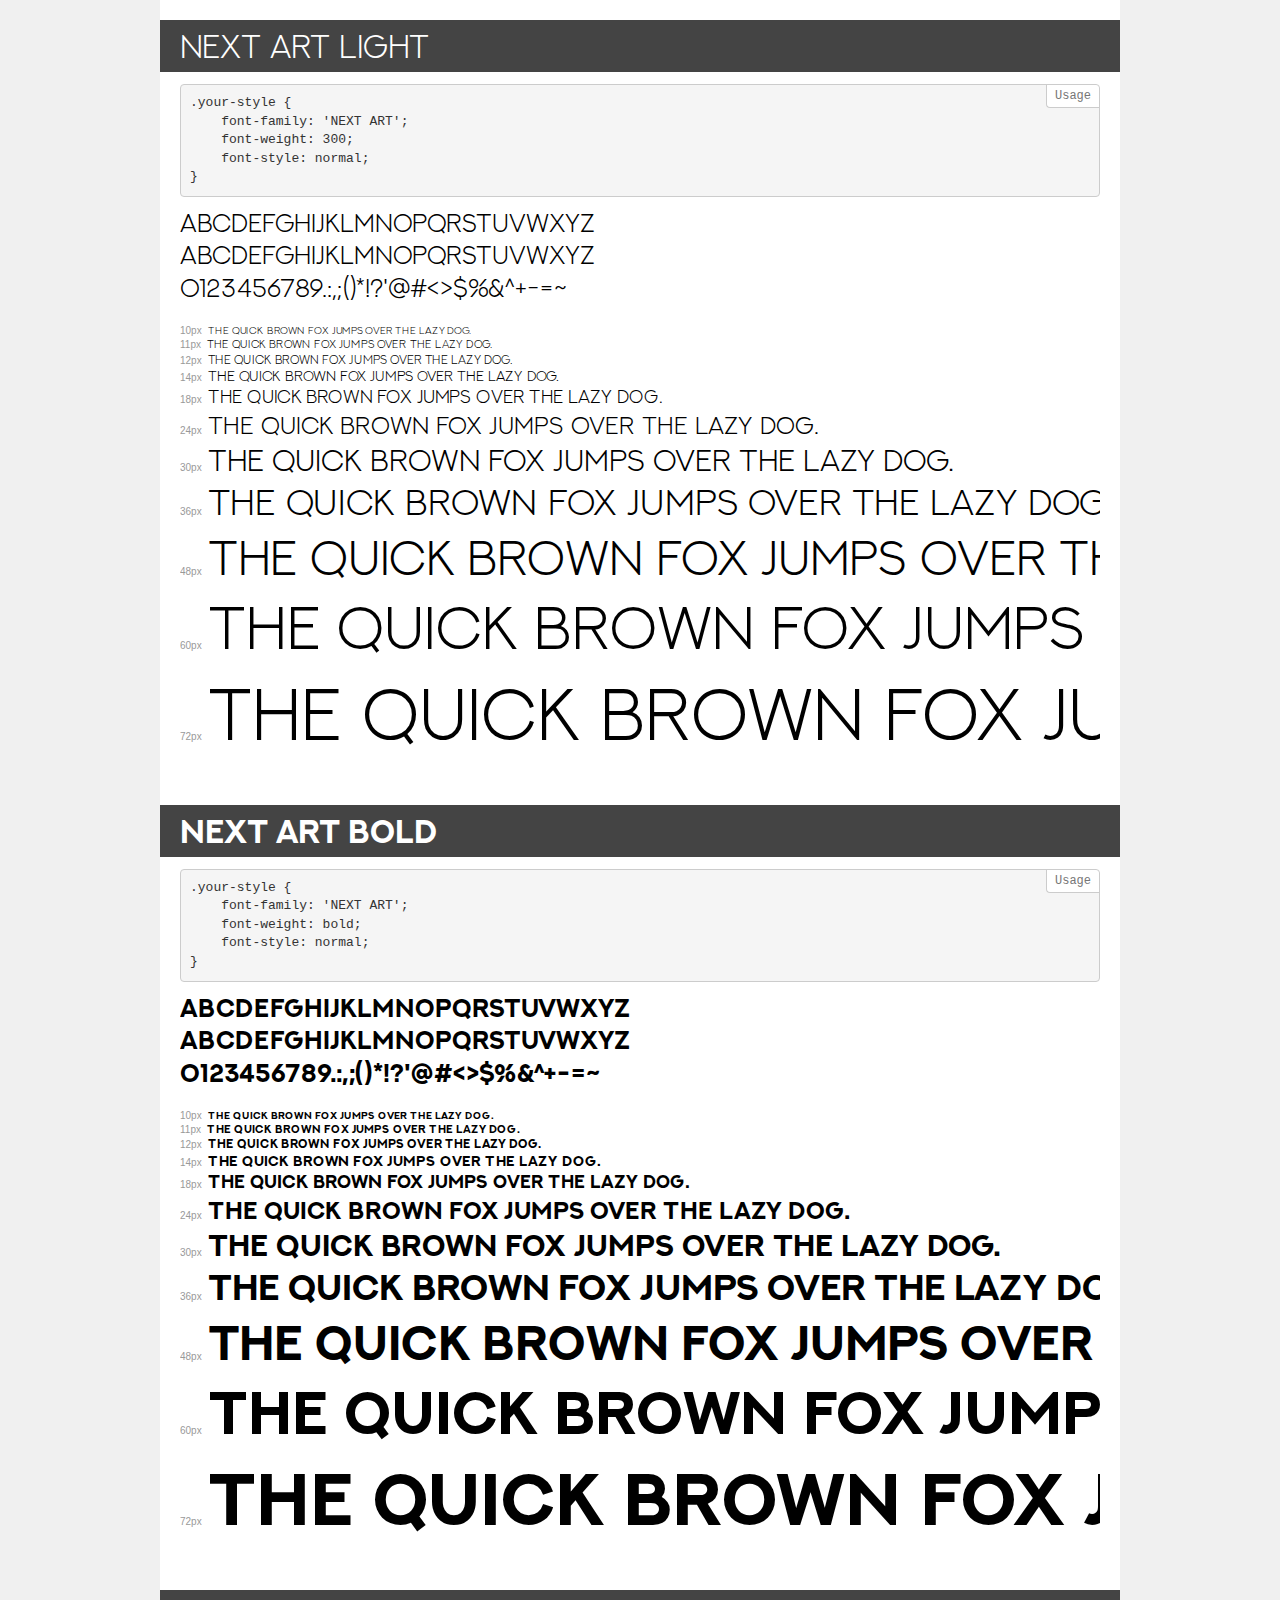
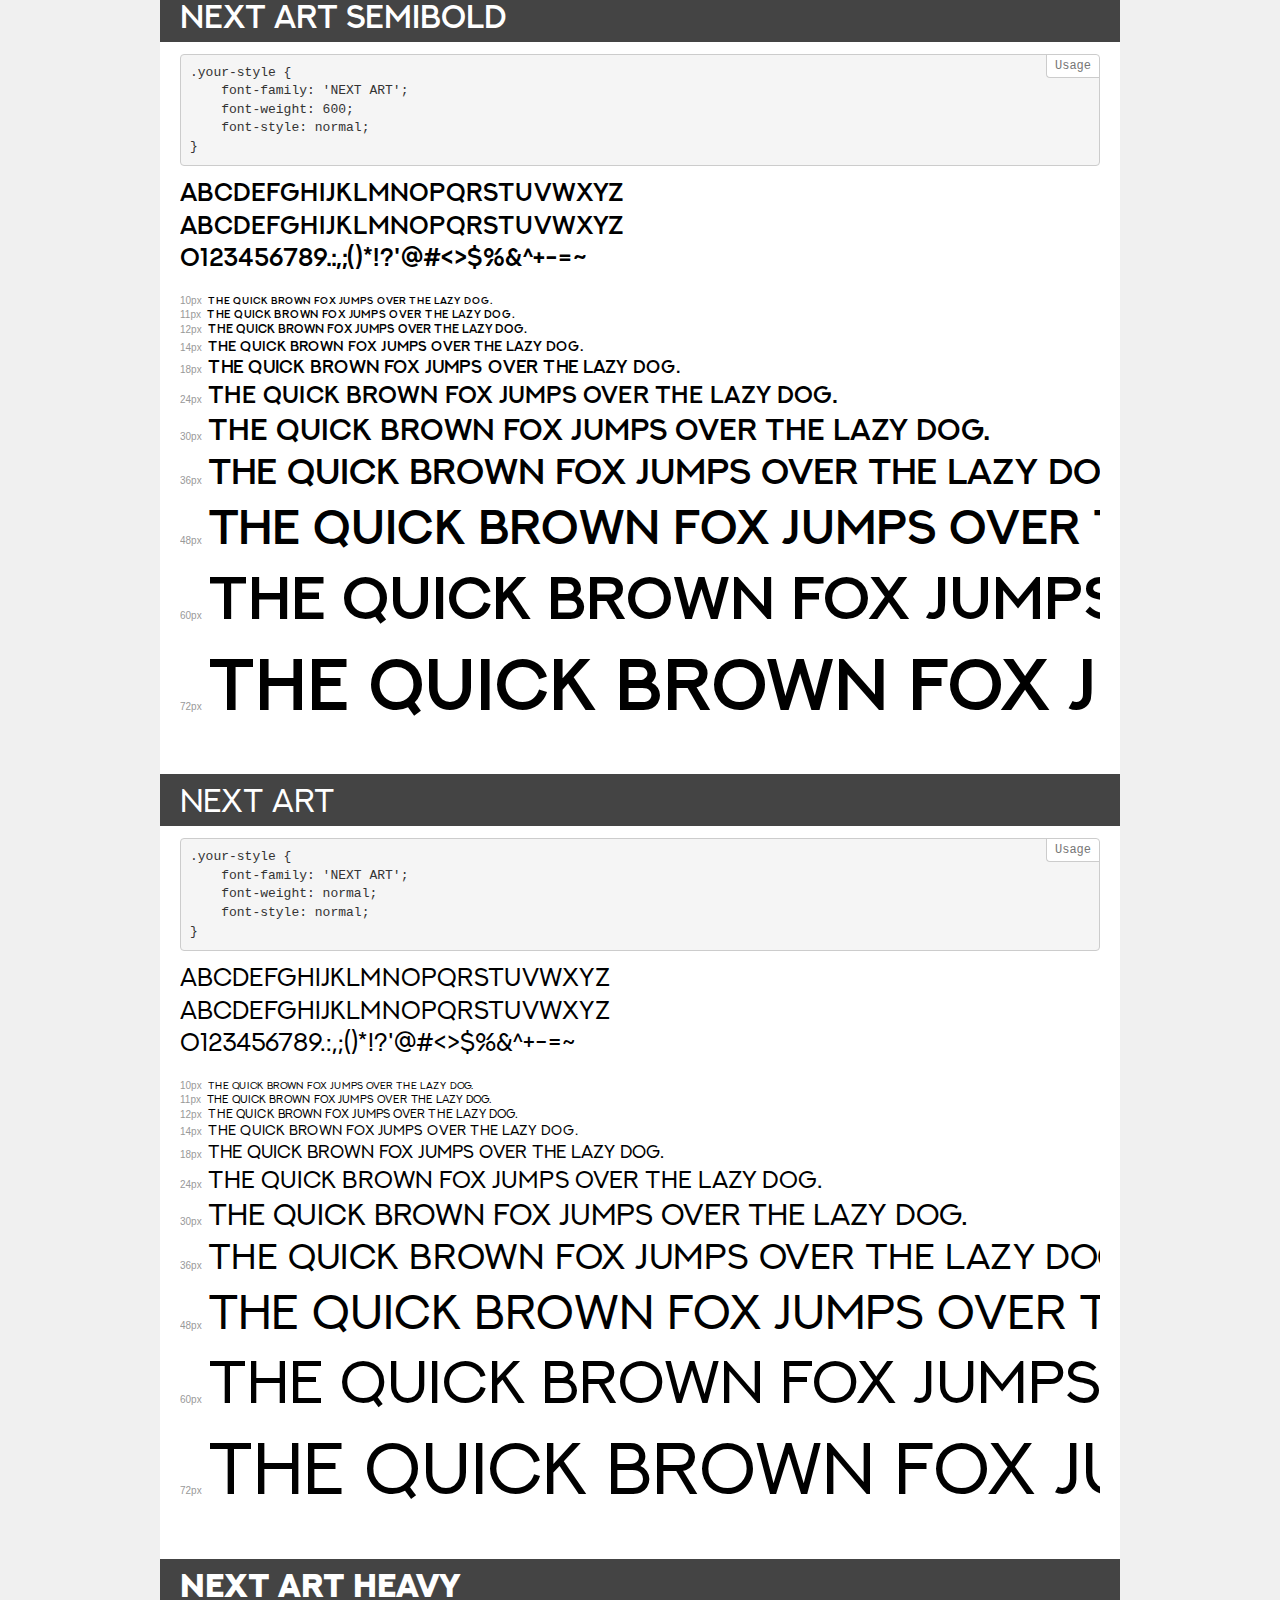
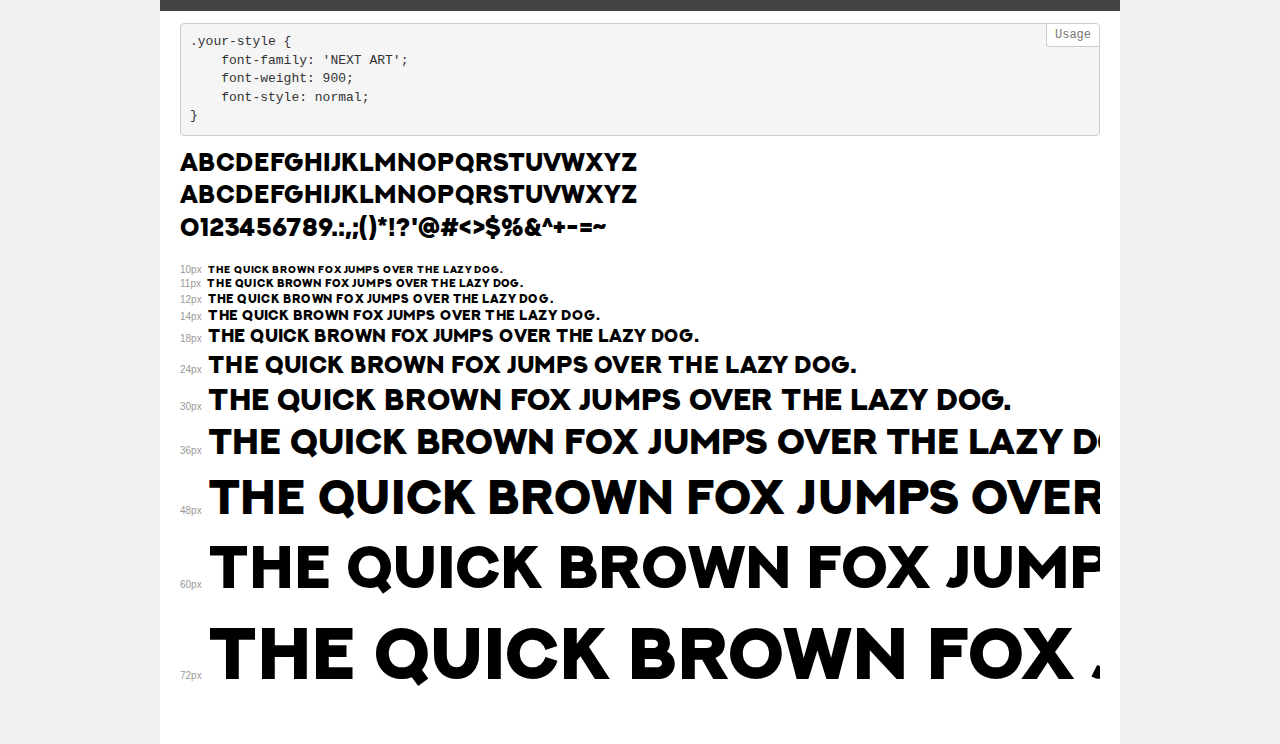
<file: assets/fonts/NexArt/demo.html>
<!DOCTYPE html>
<html lang="en">
<head>
    <meta charset="utf-8">
    <meta http-equiv="X-UA-Compatible" content="IE=edge">
    <meta name="viewport" content="width=device-width, initial-scale=1">
    <meta name="robots" content="noindex, noarchive">
    <meta name="format-detection" content="telephone=no">
    <title>Transfonter demo</title>
    <link href="stylesheet.css" rel="stylesheet">
    <style>
        /*
        http://meyerweb.com/eric/tools/css/reset/
        v2.0 | 20110126
        License: none (public domain)
        */
        html, body, div, span, applet, object, iframe,
        h1, h2, h3, h4, h5, h6, p, blockquote, pre,
        a, abbr, acronym, address, big, cite, code,
        del, dfn, em, img, ins, kbd, q, s, samp,
        small, strike, strong, sub, sup, tt, var,
        b, u, i, center,
        dl, dt, dd, ol, ul, li,
        fieldset, form, label, legend,
        table, caption, tbody, tfoot, thead, tr, th, td,
        article, aside, canvas, details, embed,
        figure, figcaption, footer, header, hgroup,
        menu, nav, output, ruby, section, summary,
        time, mark, audio, video {
            margin: 0;
            padding: 0;
            border: 0;
            font-size: 100%;
            font: inherit;
            vertical-align: baseline;
        }
        /* HTML5 display-role reset for older browsers */
        article, aside, details, figcaption, figure,
        footer, header, hgroup, menu, nav, section {
            display: block;
        }
        body {
            line-height: 1;
        }
        ol, ul {
            list-style: none;
        }
        blockquote, q {
            quotes: none;
        }
        blockquote:before, blockquote:after,
        q:before, q:after {
            content: '';
            content: none;
        }
        table {
            border-collapse: collapse;
            border-spacing: 0;
        }
        /* demo styles */
        body {
            background: #f0f0f0;
            color: #000;
        }
        .page {
            background: #fff;
            width: 920px;
            margin: 0 auto;
            padding: 20px 20px 0 20px;
            overflow: hidden;
        }
        .font-container {
            overflow-x: auto;
            overflow-y: hidden;
            margin-bottom: 40px;
            line-height: 1.3;
            white-space: nowrap;
            padding-bottom: 5px;
        }
        h1 {
            position: relative;
            background: #444;
            font-size: 32px;
            color: #fff;
            padding: 10px 20px;
            margin: 0 -20px 12px -20px;
        }
        .letters {
            font-size: 25px;
            margin-bottom: 20px;
        }
        .s10:before {
            content: '10px';
        }
        .s11:before {
            content: '11px';
        }
        .s12:before {
            content: '12px';
        }
        .s14:before {
            content: '14px';
        }
        .s18:before {
            content: '18px';
        }
        .s24:before {
            content: '24px';
        }
        .s30:before {
            content: '30px';
        }
        .s36:before {
            content: '36px';
        }
        .s48:before {
            content: '48px';
        }
        .s60:before {
            content: '60px';
        }
        .s72:before {
            content: '72px';
        }
        .s10:before, .s11:before, .s12:before, .s14:before,
        .s18:before, .s24:before, .s30:before, .s36:before,
        .s48:before, .s60:before, .s72:before {
            font-family: Arial, sans-serif;
            font-size: 10px;
            font-weight: normal;
            font-style: normal;
            color: #999;
            padding-right: 6px;
        }
        pre {
            display: block;
            position: relative;
            padding: 9px;
            margin: 0 0 10px;
            font-family: Monaco, Menlo, Consolas, "Courier New", monospace;
            font-size: 13px;
            line-height: 1.428571429;
            color: #333;
            font-weight: normal;
            font-style: normal;
            background-color: #f5f5f5;
            border: 1px solid #ccc;
            overflow-x: auto;
            border-radius: 4px;
        }
        pre:after {
            display: block;
            position: absolute;
            right: 0;
            top: 0;
            content: 'Usage';
            line-height: 1;
            padding: 5px 8px;
            font-size: 12px;
            color: #767676;
            background-color: #fff;
            border: 1px solid #ccc;
            border-right: none;
            border-top: none;
            border-radius: 0 4px 0 4px;
            z-index: 10;
        }
        /* responsive */
        @media (max-width: 959px) {
            .page {
                width: auto;
                margin: 0;
            }
        }
    </style>
</head>
<body>
<div class="page">
    <div class="demo">
        <h1 style="font-family: 'NEXT ART'; font-weight: 300; font-style: normal;">NEXT ART Light</h1>
        <pre>.your-style {
    font-family: 'NEXT ART';
    font-weight: 300;
    font-style: normal;
}</pre>
        <div class="font-container" style="font-family: 'NEXT ART'; font-weight: 300; font-style: normal;">
            <p class="letters">
                abcdefghijklmnopqrstuvwxyz<br>
ABCDEFGHIJKLMNOPQRSTUVWXYZ<br>
                0123456789.:,;()*!?'@#<>$%&^+-=~
            </p>
            <p class="s10" style="font-size: 10px;">The quick brown fox jumps over the lazy dog.</p>
            <p class="s11" style="font-size: 11px;">The quick brown fox jumps over the lazy dog.</p>
            <p class="s12" style="font-size: 12px;">The quick brown fox jumps over the lazy dog.</p>
            <p class="s14" style="font-size: 14px;">The quick brown fox jumps over the lazy dog.</p>
            <p class="s18" style="font-size: 18px;">The quick brown fox jumps over the lazy dog.</p>
            <p class="s24" style="font-size: 24px;">The quick brown fox jumps over the lazy dog.</p>
            <p class="s30" style="font-size: 30px;">The quick brown fox jumps over the lazy dog.</p>
            <p class="s36" style="font-size: 36px;">The quick brown fox jumps over the lazy dog.</p>
            <p class="s48" style="font-size: 48px;">The quick brown fox jumps over the lazy dog.</p>
            <p class="s60" style="font-size: 60px;">The quick brown fox jumps over the lazy dog.</p>
            <p class="s72" style="font-size: 72px;">The quick brown fox jumps over the lazy dog.</p>
        </div>
    </div>
    <div class="demo">
        <h1 style="font-family: 'NEXT ART'; font-weight: bold; font-style: normal;">NEXT ART Bold</h1>
        <pre>.your-style {
    font-family: 'NEXT ART';
    font-weight: bold;
    font-style: normal;
}</pre>
        <div class="font-container" style="font-family: 'NEXT ART'; font-weight: bold; font-style: normal;">
            <p class="letters">
                abcdefghijklmnopqrstuvwxyz<br>
ABCDEFGHIJKLMNOPQRSTUVWXYZ<br>
                0123456789.:,;()*!?'@#<>$%&^+-=~
            </p>
            <p class="s10" style="font-size: 10px;">The quick brown fox jumps over the lazy dog.</p>
            <p class="s11" style="font-size: 11px;">The quick brown fox jumps over the lazy dog.</p>
            <p class="s12" style="font-size: 12px;">The quick brown fox jumps over the lazy dog.</p>
            <p class="s14" style="font-size: 14px;">The quick brown fox jumps over the lazy dog.</p>
            <p class="s18" style="font-size: 18px;">The quick brown fox jumps over the lazy dog.</p>
            <p class="s24" style="font-size: 24px;">The quick brown fox jumps over the lazy dog.</p>
            <p class="s30" style="font-size: 30px;">The quick brown fox jumps over the lazy dog.</p>
            <p class="s36" style="font-size: 36px;">The quick brown fox jumps over the lazy dog.</p>
            <p class="s48" style="font-size: 48px;">The quick brown fox jumps over the lazy dog.</p>
            <p class="s60" style="font-size: 60px;">The quick brown fox jumps over the lazy dog.</p>
            <p class="s72" style="font-size: 72px;">The quick brown fox jumps over the lazy dog.</p>
        </div>
    </div>
    <div class="demo">
        <h1 style="font-family: 'NEXT ART'; font-weight: 600; font-style: normal;">NEXT ART SemiBold</h1>
        <pre>.your-style {
    font-family: 'NEXT ART';
    font-weight: 600;
    font-style: normal;
}</pre>
        <div class="font-container" style="font-family: 'NEXT ART'; font-weight: 600; font-style: normal;">
            <p class="letters">
                abcdefghijklmnopqrstuvwxyz<br>
ABCDEFGHIJKLMNOPQRSTUVWXYZ<br>
                0123456789.:,;()*!?'@#<>$%&^+-=~
            </p>
            <p class="s10" style="font-size: 10px;">The quick brown fox jumps over the lazy dog.</p>
            <p class="s11" style="font-size: 11px;">The quick brown fox jumps over the lazy dog.</p>
            <p class="s12" style="font-size: 12px;">The quick brown fox jumps over the lazy dog.</p>
            <p class="s14" style="font-size: 14px;">The quick brown fox jumps over the lazy dog.</p>
            <p class="s18" style="font-size: 18px;">The quick brown fox jumps over the lazy dog.</p>
            <p class="s24" style="font-size: 24px;">The quick brown fox jumps over the lazy dog.</p>
            <p class="s30" style="font-size: 30px;">The quick brown fox jumps over the lazy dog.</p>
            <p class="s36" style="font-size: 36px;">The quick brown fox jumps over the lazy dog.</p>
            <p class="s48" style="font-size: 48px;">The quick brown fox jumps over the lazy dog.</p>
            <p class="s60" style="font-size: 60px;">The quick brown fox jumps over the lazy dog.</p>
            <p class="s72" style="font-size: 72px;">The quick brown fox jumps over the lazy dog.</p>
        </div>
    </div>
    <div class="demo">
        <h1 style="font-family: 'NEXT ART'; font-weight: normal; font-style: normal;">NEXT ART</h1>
        <pre>.your-style {
    font-family: 'NEXT ART';
    font-weight: normal;
    font-style: normal;
}</pre>
        <div class="font-container" style="font-family: 'NEXT ART'; font-weight: normal; font-style: normal;">
            <p class="letters">
                abcdefghijklmnopqrstuvwxyz<br>
ABCDEFGHIJKLMNOPQRSTUVWXYZ<br>
                0123456789.:,;()*!?'@#<>$%&^+-=~
            </p>
            <p class="s10" style="font-size: 10px;">The quick brown fox jumps over the lazy dog.</p>
            <p class="s11" style="font-size: 11px;">The quick brown fox jumps over the lazy dog.</p>
            <p class="s12" style="font-size: 12px;">The quick brown fox jumps over the lazy dog.</p>
            <p class="s14" style="font-size: 14px;">The quick brown fox jumps over the lazy dog.</p>
            <p class="s18" style="font-size: 18px;">The quick brown fox jumps over the lazy dog.</p>
            <p class="s24" style="font-size: 24px;">The quick brown fox jumps over the lazy dog.</p>
            <p class="s30" style="font-size: 30px;">The quick brown fox jumps over the lazy dog.</p>
            <p class="s36" style="font-size: 36px;">The quick brown fox jumps over the lazy dog.</p>
            <p class="s48" style="font-size: 48px;">The quick brown fox jumps over the lazy dog.</p>
            <p class="s60" style="font-size: 60px;">The quick brown fox jumps over the lazy dog.</p>
            <p class="s72" style="font-size: 72px;">The quick brown fox jumps over the lazy dog.</p>
        </div>
    </div>
    <div class="demo">
        <h1 style="font-family: 'NEXT ART'; font-weight: 900; font-style: normal;">NEXT ART Heavy</h1>
        <pre>.your-style {
    font-family: 'NEXT ART';
    font-weight: 900;
    font-style: normal;
}</pre>
        <div class="font-container" style="font-family: 'NEXT ART'; font-weight: 900; font-style: normal;">
            <p class="letters">
                abcdefghijklmnopqrstuvwxyz<br>
ABCDEFGHIJKLMNOPQRSTUVWXYZ<br>
                0123456789.:,;()*!?'@#<>$%&^+-=~
            </p>
            <p class="s10" style="font-size: 10px;">The quick brown fox jumps over the lazy dog.</p>
            <p class="s11" style="font-size: 11px;">The quick brown fox jumps over the lazy dog.</p>
            <p class="s12" style="font-size: 12px;">The quick brown fox jumps over the lazy dog.</p>
            <p class="s14" style="font-size: 14px;">The quick brown fox jumps over the lazy dog.</p>
            <p class="s18" style="font-size: 18px;">The quick brown fox jumps over the lazy dog.</p>
            <p class="s24" style="font-size: 24px;">The quick brown fox jumps over the lazy dog.</p>
            <p class="s30" style="font-size: 30px;">The quick brown fox jumps over the lazy dog.</p>
            <p class="s36" style="font-size: 36px;">The quick brown fox jumps over the lazy dog.</p>
            <p class="s48" style="font-size: 48px;">The quick brown fox jumps over the lazy dog.</p>
            <p class="s60" style="font-size: 60px;">The quick brown fox jumps over the lazy dog.</p>
            <p class="s72" style="font-size: 72px;">The quick brown fox jumps over the lazy dog.</p>
        </div>
    </div>
</div>
</body>
</html>
</file>
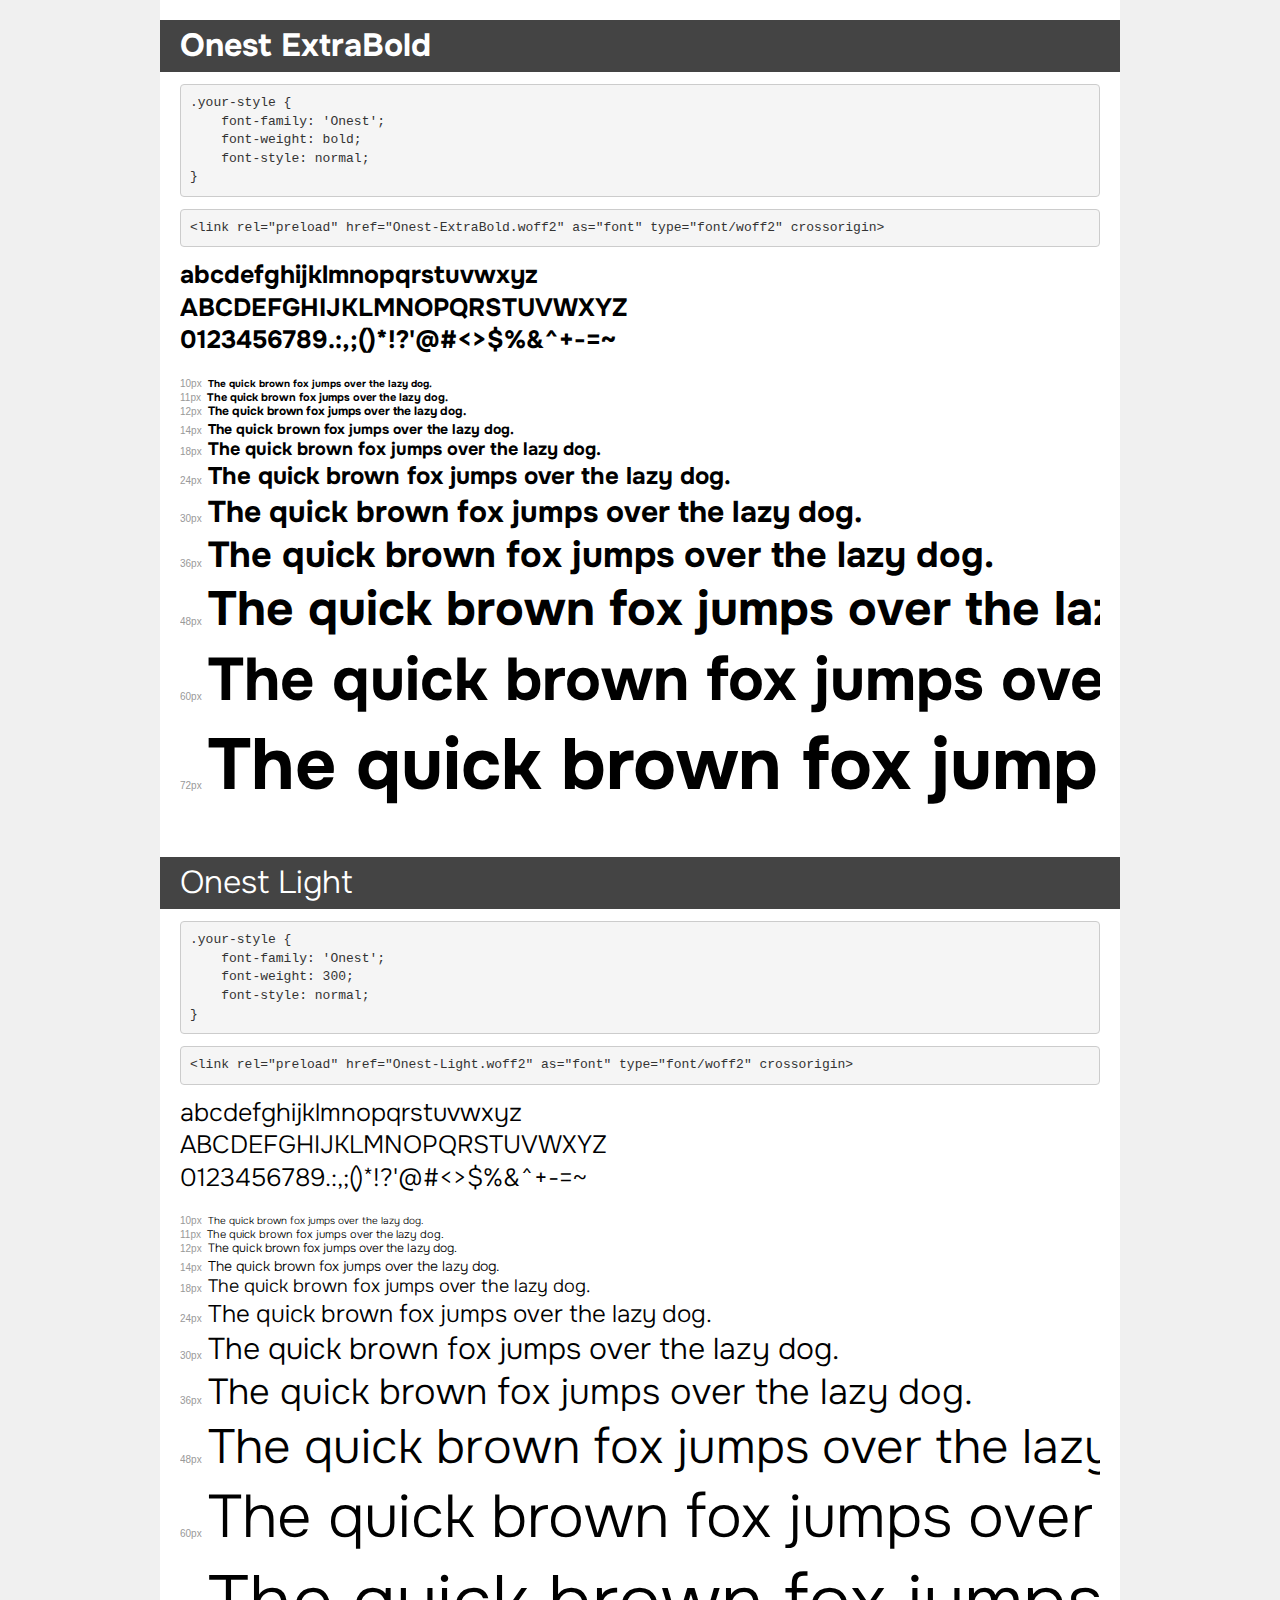
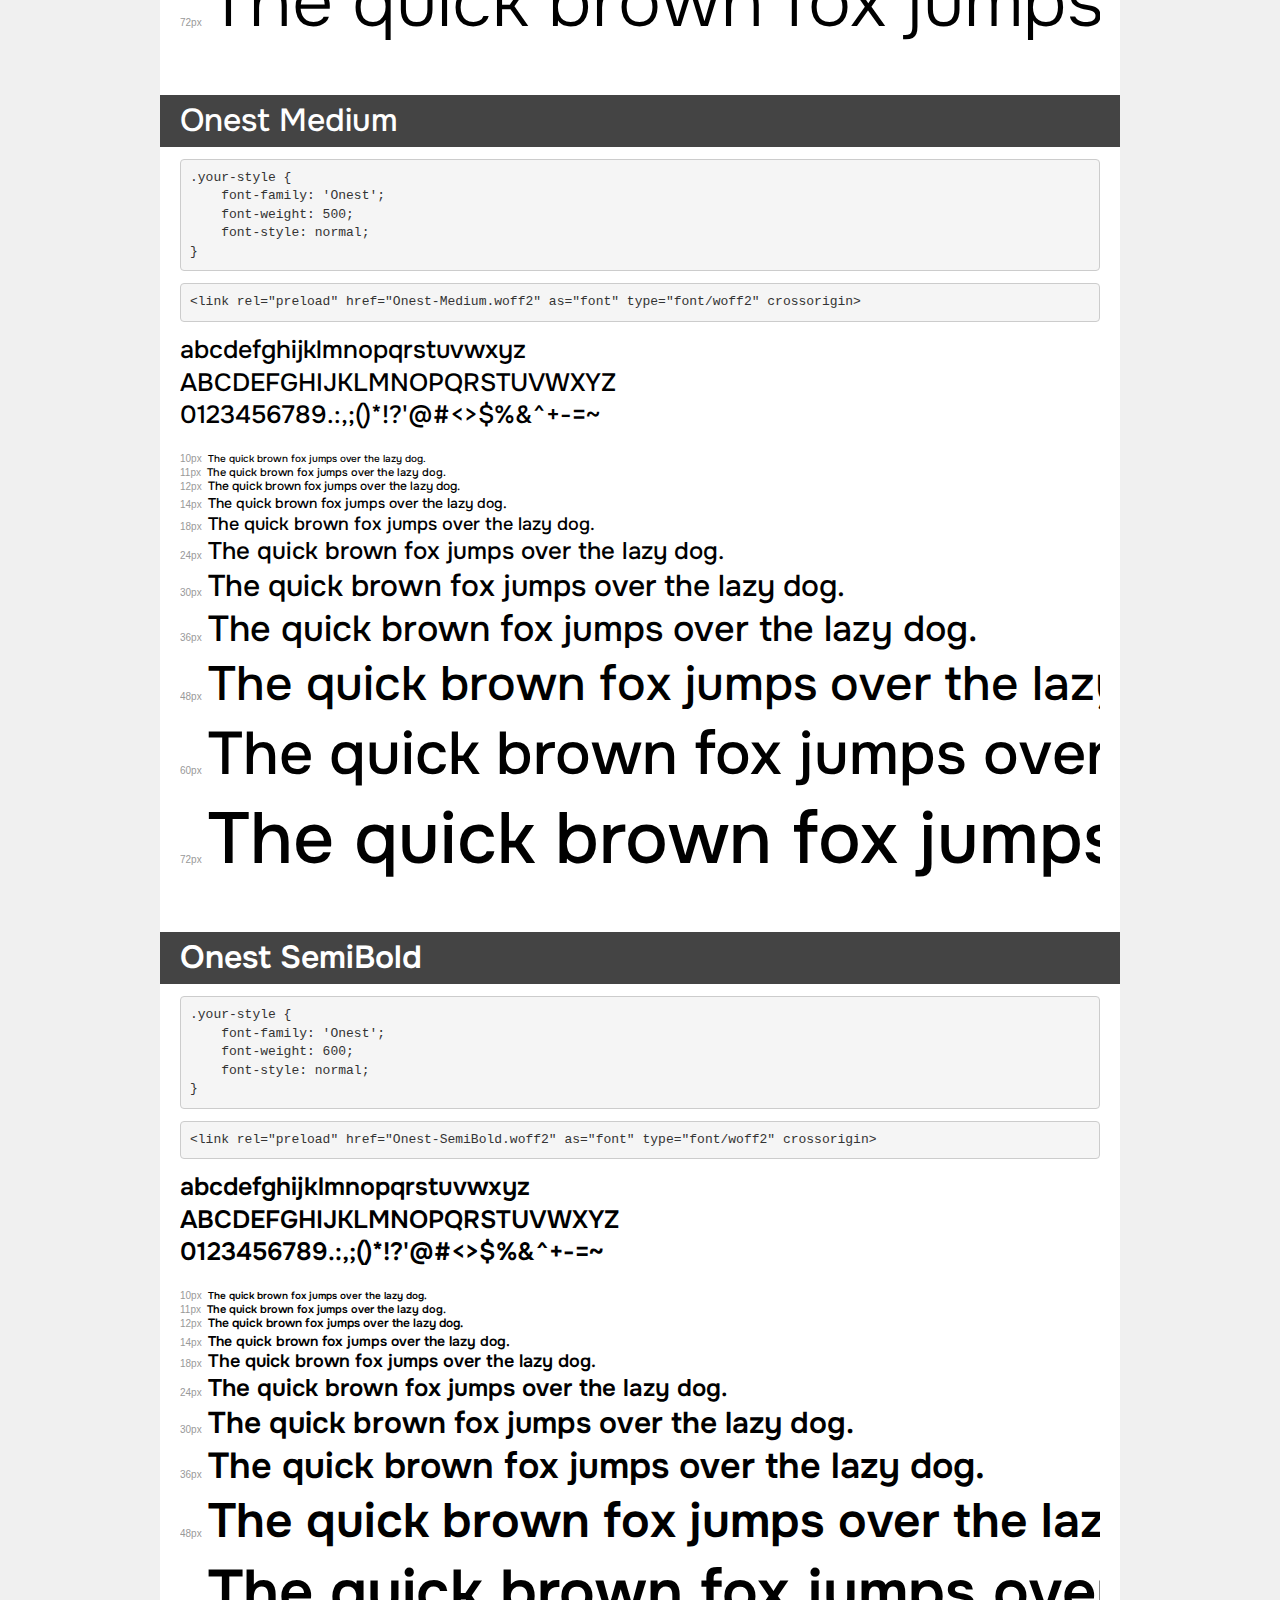
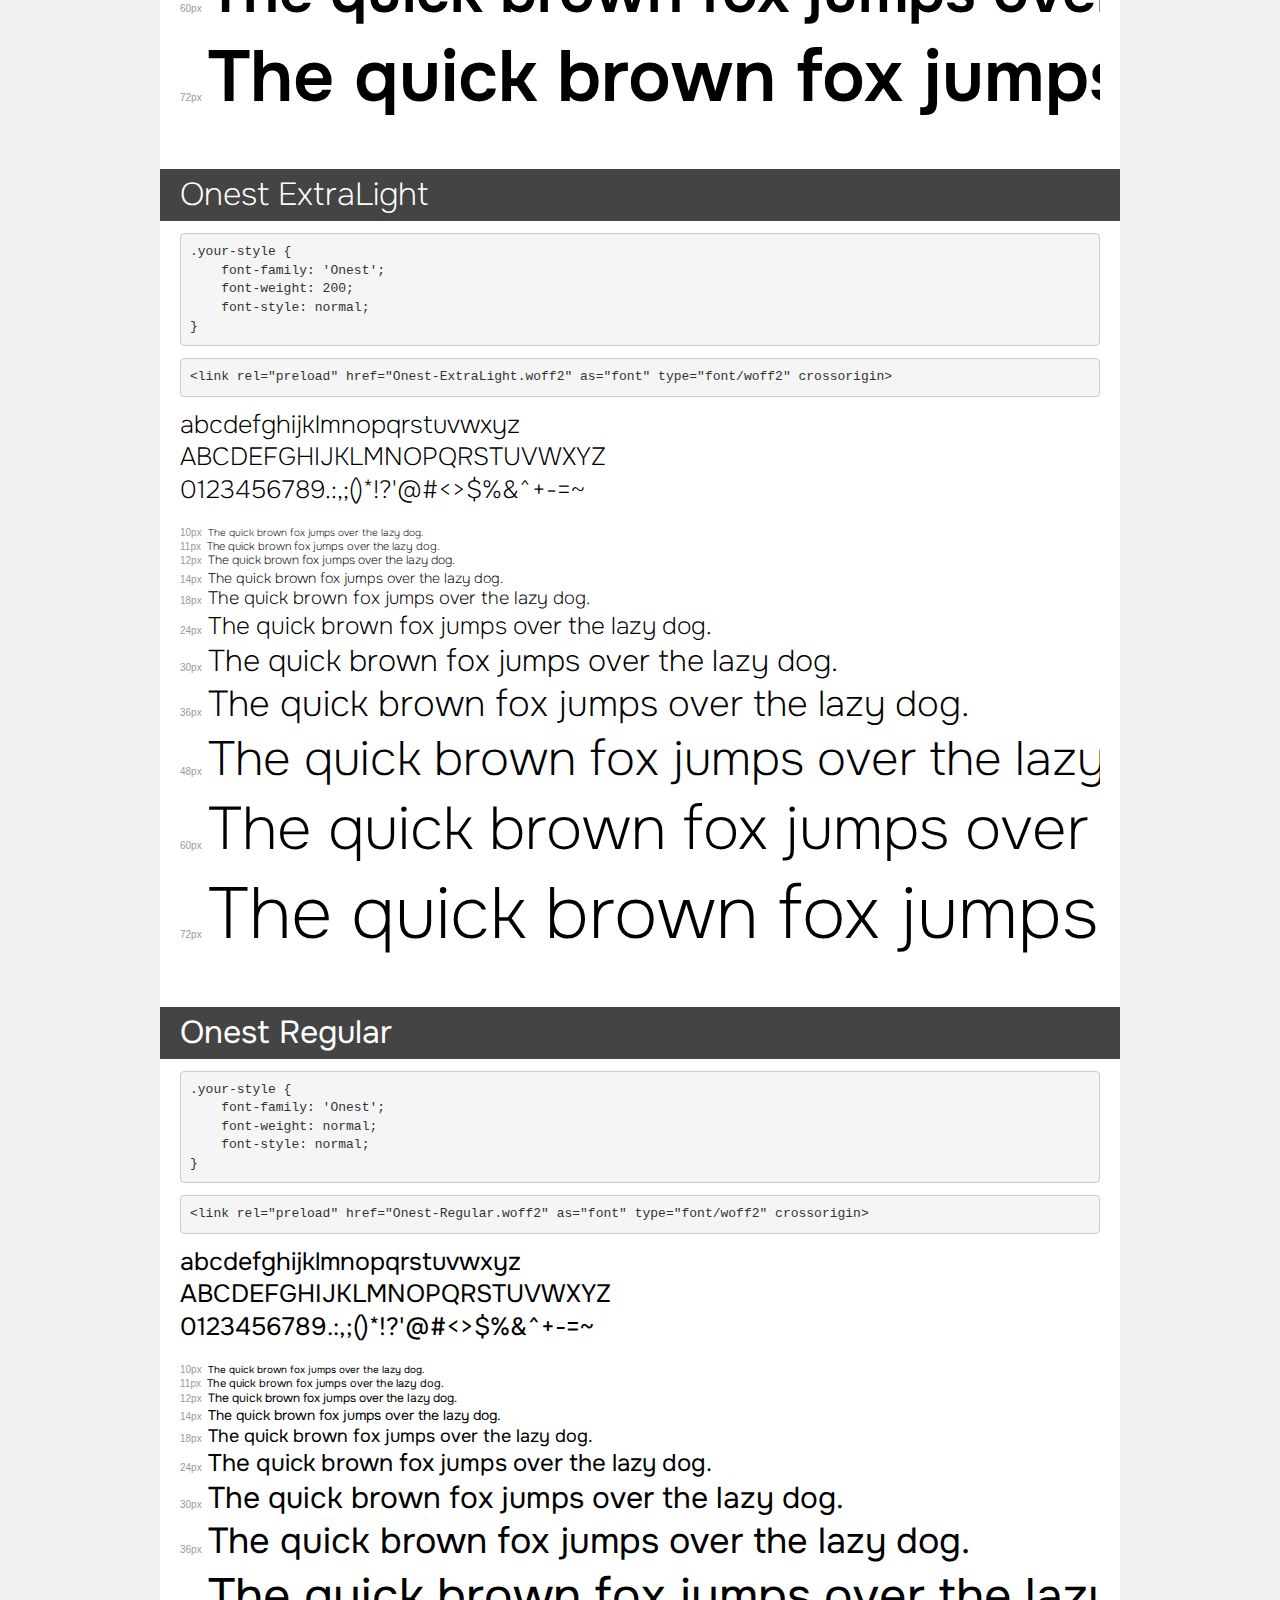
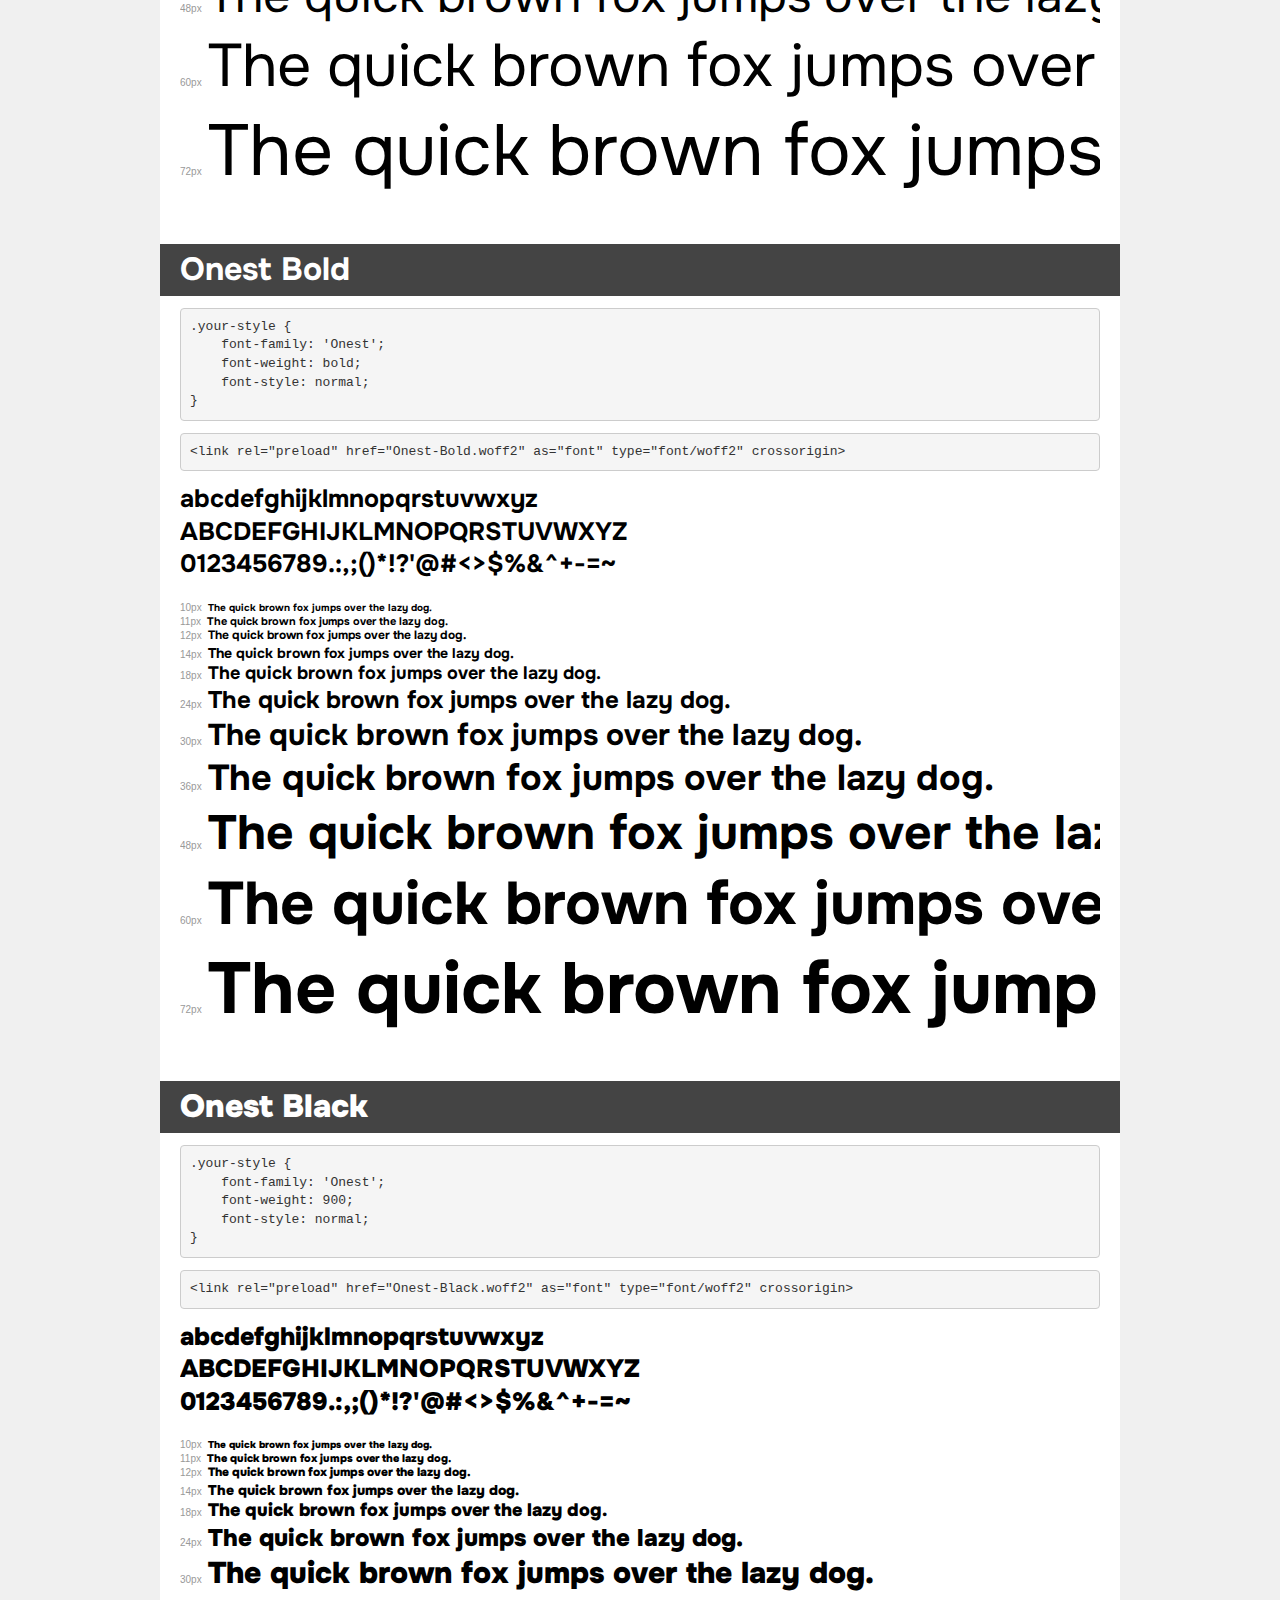
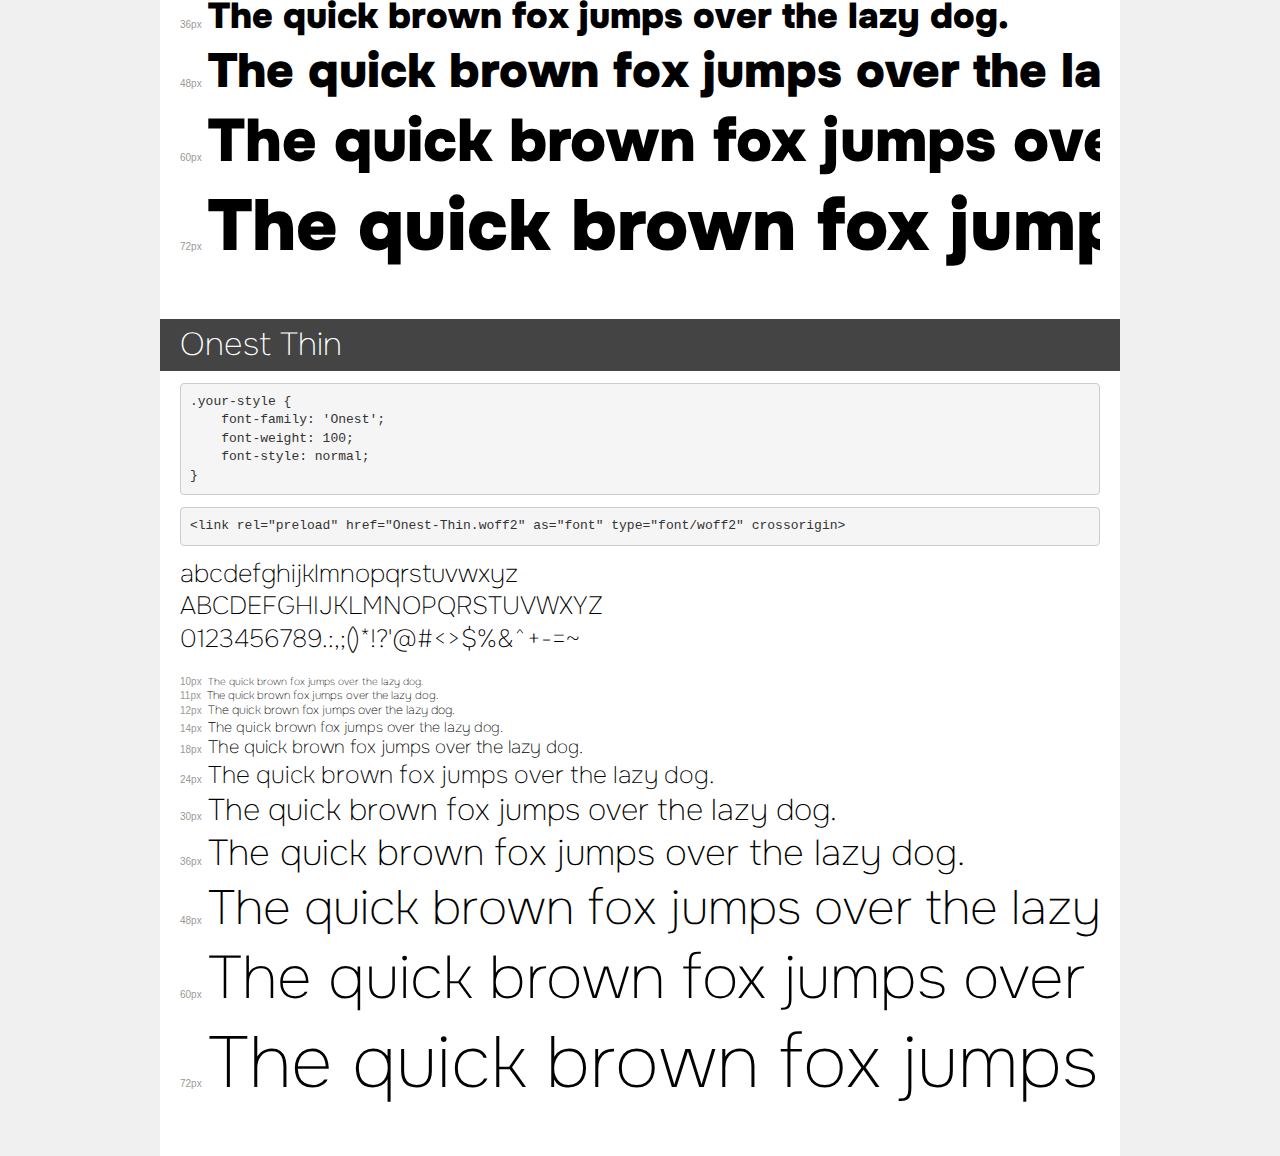
<file: assets/fonts/Onest/demo.html>
<!DOCTYPE html>
<html lang="en">
<head>
    <meta charset="utf-8">
    <meta http-equiv="X-UA-Compatible" content="IE=edge">
    <meta name="viewport" content="width=device-width, initial-scale=1">
    <meta name="robots" content="noindex, noarchive">
    <meta name="format-detection" content="telephone=no">
    <title>Transfonter demo</title>
    <link href="stylesheet.css" rel="stylesheet">
    <style>
        /*
        http://meyerweb.com/eric/tools/css/reset/
        v2.0 | 20110126
        License: none (public domain)
        */
        html, body, div, span, applet, object, iframe,
        h1, h2, h3, h4, h5, h6, p, blockquote, pre,
        a, abbr, acronym, address, big, cite, code,
        del, dfn, em, img, ins, kbd, q, s, samp,
        small, strike, strong, sub, sup, tt, var,
        b, u, i, center,
        dl, dt, dd, ol, ul, li,
        fieldset, form, label, legend,
        table, caption, tbody, tfoot, thead, tr, th, td,
        article, aside, canvas, details, embed,
        figure, figcaption, footer, header, hgroup,
        menu, nav, output, ruby, section, summary,
        time, mark, audio, video {
            margin: 0;
            padding: 0;
            border: 0;
            font-size: 100%;
            font: inherit;
            vertical-align: baseline;
        }
        /* HTML5 display-role reset for older browsers */
        article, aside, details, figcaption, figure,
        footer, header, hgroup, menu, nav, section {
            display: block;
        }
        body {
            line-height: 1;
        }
        ol, ul {
            list-style: none;
        }
        blockquote, q {
            quotes: none;
        }
        blockquote:before, blockquote:after,
        q:before, q:after {
            content: '';
            content: none;
        }
        table {
            border-collapse: collapse;
            border-spacing: 0;
        }
        /* demo styles */
        body {
            background: #f0f0f0;
            color: #000;
        }
        .page {
            background: #fff;
            width: 920px;
            margin: 0 auto;
            padding: 20px 20px 0 20px;
            overflow: hidden;
        }
        .font-container {
            overflow-x: auto;
            overflow-y: hidden;
            margin-bottom: 40px;
            line-height: 1.3;
            white-space: nowrap;
            padding-bottom: 5px;
        }
        h1 {
            position: relative;
            background: #444;
            font-size: 32px;
            color: #fff;
            padding: 10px 20px;
            margin: 0 -20px 12px -20px;
        }
        .letters {
            font-size: 25px;
            margin-bottom: 20px;
        }
        .s10:before {
            content: '10px';
        }
        .s11:before {
            content: '11px';
        }
        .s12:before {
            content: '12px';
        }
        .s14:before {
            content: '14px';
        }
        .s18:before {
            content: '18px';
        }
        .s24:before {
            content: '24px';
        }
        .s30:before {
            content: '30px';
        }
        .s36:before {
            content: '36px';
        }
        .s48:before {
            content: '48px';
        }
        .s60:before {
            content: '60px';
        }
        .s72:before {
            content: '72px';
        }
        .s10:before, .s11:before, .s12:before, .s14:before,
        .s18:before, .s24:before, .s30:before, .s36:before,
        .s48:before, .s60:before, .s72:before {
            font-family: Arial, sans-serif;
            font-size: 10px;
            font-weight: normal;
            font-style: normal;
            color: #999;
            padding-right: 6px;
        }
        pre {
            display: block;
            padding: 9px;
            margin: 0 0 12px;
            font-family: Monaco, Menlo, Consolas, "Courier New", monospace;
            font-size: 13px;
            line-height: 1.428571429;
            color: #333;
            font-weight: normal;
            font-style: normal;
            background-color: #f5f5f5;
            border: 1px solid #ccc;
            overflow-x: auto;
            border-radius: 4px;
        }
        /* responsive */
        @media (max-width: 959px) {
            .page {
                width: auto;
                margin: 0;
            }
        }
    </style>
</head>
<body>
<div class="page">
    <div class="demo">
        <h1 style="font-family: 'Onest'; font-weight: bold; font-style: normal;">Onest ExtraBold</h1>
        <pre title="Usage">.your-style {
    font-family: 'Onest';
    font-weight: bold;
    font-style: normal;
}</pre>
        <pre title="Preload (optional)">
&lt;link rel=&quot;preload&quot; href=&quot;Onest-ExtraBold.woff2&quot; as=&quot;font&quot; type=&quot;font/woff2&quot; crossorigin&gt;</pre>
        <div class="font-container" style="font-family: 'Onest'; font-weight: bold; font-style: normal;">
            <p class="letters">
                abcdefghijklmnopqrstuvwxyz<br>
ABCDEFGHIJKLMNOPQRSTUVWXYZ<br>
                0123456789.:,;()*!?'@#&lt;&gt;$%&^+-=~
            </p>
            <p class="s10" style="font-size: 10px;">The quick brown fox jumps over the lazy dog.</p>
            <p class="s11" style="font-size: 11px;">The quick brown fox jumps over the lazy dog.</p>
            <p class="s12" style="font-size: 12px;">The quick brown fox jumps over the lazy dog.</p>
            <p class="s14" style="font-size: 14px;">The quick brown fox jumps over the lazy dog.</p>
            <p class="s18" style="font-size: 18px;">The quick brown fox jumps over the lazy dog.</p>
            <p class="s24" style="font-size: 24px;">The quick brown fox jumps over the lazy dog.</p>
            <p class="s30" style="font-size: 30px;">The quick brown fox jumps over the lazy dog.</p>
            <p class="s36" style="font-size: 36px;">The quick brown fox jumps over the lazy dog.</p>
            <p class="s48" style="font-size: 48px;">The quick brown fox jumps over the lazy dog.</p>
            <p class="s60" style="font-size: 60px;">The quick brown fox jumps over the lazy dog.</p>
            <p class="s72" style="font-size: 72px;">The quick brown fox jumps over the lazy dog.</p>
        </div>
    </div>

    <div class="demo">
        <h1 style="font-family: 'Onest'; font-weight: 300; font-style: normal;">Onest Light</h1>
        <pre title="Usage">.your-style {
    font-family: 'Onest';
    font-weight: 300;
    font-style: normal;
}</pre>
        <pre title="Preload (optional)">
&lt;link rel=&quot;preload&quot; href=&quot;Onest-Light.woff2&quot; as=&quot;font&quot; type=&quot;font/woff2&quot; crossorigin&gt;</pre>
        <div class="font-container" style="font-family: 'Onest'; font-weight: 300; font-style: normal;">
            <p class="letters">
                abcdefghijklmnopqrstuvwxyz<br>
ABCDEFGHIJKLMNOPQRSTUVWXYZ<br>
                0123456789.:,;()*!?'@#&lt;&gt;$%&^+-=~
            </p>
            <p class="s10" style="font-size: 10px;">The quick brown fox jumps over the lazy dog.</p>
            <p class="s11" style="font-size: 11px;">The quick brown fox jumps over the lazy dog.</p>
            <p class="s12" style="font-size: 12px;">The quick brown fox jumps over the lazy dog.</p>
            <p class="s14" style="font-size: 14px;">The quick brown fox jumps over the lazy dog.</p>
            <p class="s18" style="font-size: 18px;">The quick brown fox jumps over the lazy dog.</p>
            <p class="s24" style="font-size: 24px;">The quick brown fox jumps over the lazy dog.</p>
            <p class="s30" style="font-size: 30px;">The quick brown fox jumps over the lazy dog.</p>
            <p class="s36" style="font-size: 36px;">The quick brown fox jumps over the lazy dog.</p>
            <p class="s48" style="font-size: 48px;">The quick brown fox jumps over the lazy dog.</p>
            <p class="s60" style="font-size: 60px;">The quick brown fox jumps over the lazy dog.</p>
            <p class="s72" style="font-size: 72px;">The quick brown fox jumps over the lazy dog.</p>
        </div>
    </div>

    <div class="demo">
        <h1 style="font-family: 'Onest'; font-weight: 500; font-style: normal;">Onest Medium</h1>
        <pre title="Usage">.your-style {
    font-family: 'Onest';
    font-weight: 500;
    font-style: normal;
}</pre>
        <pre title="Preload (optional)">
&lt;link rel=&quot;preload&quot; href=&quot;Onest-Medium.woff2&quot; as=&quot;font&quot; type=&quot;font/woff2&quot; crossorigin&gt;</pre>
        <div class="font-container" style="font-family: 'Onest'; font-weight: 500; font-style: normal;">
            <p class="letters">
                abcdefghijklmnopqrstuvwxyz<br>
ABCDEFGHIJKLMNOPQRSTUVWXYZ<br>
                0123456789.:,;()*!?'@#&lt;&gt;$%&^+-=~
            </p>
            <p class="s10" style="font-size: 10px;">The quick brown fox jumps over the lazy dog.</p>
            <p class="s11" style="font-size: 11px;">The quick brown fox jumps over the lazy dog.</p>
            <p class="s12" style="font-size: 12px;">The quick brown fox jumps over the lazy dog.</p>
            <p class="s14" style="font-size: 14px;">The quick brown fox jumps over the lazy dog.</p>
            <p class="s18" style="font-size: 18px;">The quick brown fox jumps over the lazy dog.</p>
            <p class="s24" style="font-size: 24px;">The quick brown fox jumps over the lazy dog.</p>
            <p class="s30" style="font-size: 30px;">The quick brown fox jumps over the lazy dog.</p>
            <p class="s36" style="font-size: 36px;">The quick brown fox jumps over the lazy dog.</p>
            <p class="s48" style="font-size: 48px;">The quick brown fox jumps over the lazy dog.</p>
            <p class="s60" style="font-size: 60px;">The quick brown fox jumps over the lazy dog.</p>
            <p class="s72" style="font-size: 72px;">The quick brown fox jumps over the lazy dog.</p>
        </div>
    </div>

    <div class="demo">
        <h1 style="font-family: 'Onest'; font-weight: 600; font-style: normal;">Onest SemiBold</h1>
        <pre title="Usage">.your-style {
    font-family: 'Onest';
    font-weight: 600;
    font-style: normal;
}</pre>
        <pre title="Preload (optional)">
&lt;link rel=&quot;preload&quot; href=&quot;Onest-SemiBold.woff2&quot; as=&quot;font&quot; type=&quot;font/woff2&quot; crossorigin&gt;</pre>
        <div class="font-container" style="font-family: 'Onest'; font-weight: 600; font-style: normal;">
            <p class="letters">
                abcdefghijklmnopqrstuvwxyz<br>
ABCDEFGHIJKLMNOPQRSTUVWXYZ<br>
                0123456789.:,;()*!?'@#&lt;&gt;$%&^+-=~
            </p>
            <p class="s10" style="font-size: 10px;">The quick brown fox jumps over the lazy dog.</p>
            <p class="s11" style="font-size: 11px;">The quick brown fox jumps over the lazy dog.</p>
            <p class="s12" style="font-size: 12px;">The quick brown fox jumps over the lazy dog.</p>
            <p class="s14" style="font-size: 14px;">The quick brown fox jumps over the lazy dog.</p>
            <p class="s18" style="font-size: 18px;">The quick brown fox jumps over the lazy dog.</p>
            <p class="s24" style="font-size: 24px;">The quick brown fox jumps over the lazy dog.</p>
            <p class="s30" style="font-size: 30px;">The quick brown fox jumps over the lazy dog.</p>
            <p class="s36" style="font-size: 36px;">The quick brown fox jumps over the lazy dog.</p>
            <p class="s48" style="font-size: 48px;">The quick brown fox jumps over the lazy dog.</p>
            <p class="s60" style="font-size: 60px;">The quick brown fox jumps over the lazy dog.</p>
            <p class="s72" style="font-size: 72px;">The quick brown fox jumps over the lazy dog.</p>
        </div>
    </div>

    <div class="demo">
        <h1 style="font-family: 'Onest'; font-weight: 200; font-style: normal;">Onest ExtraLight</h1>
        <pre title="Usage">.your-style {
    font-family: 'Onest';
    font-weight: 200;
    font-style: normal;
}</pre>
        <pre title="Preload (optional)">
&lt;link rel=&quot;preload&quot; href=&quot;Onest-ExtraLight.woff2&quot; as=&quot;font&quot; type=&quot;font/woff2&quot; crossorigin&gt;</pre>
        <div class="font-container" style="font-family: 'Onest'; font-weight: 200; font-style: normal;">
            <p class="letters">
                abcdefghijklmnopqrstuvwxyz<br>
ABCDEFGHIJKLMNOPQRSTUVWXYZ<br>
                0123456789.:,;()*!?'@#&lt;&gt;$%&^+-=~
            </p>
            <p class="s10" style="font-size: 10px;">The quick brown fox jumps over the lazy dog.</p>
            <p class="s11" style="font-size: 11px;">The quick brown fox jumps over the lazy dog.</p>
            <p class="s12" style="font-size: 12px;">The quick brown fox jumps over the lazy dog.</p>
            <p class="s14" style="font-size: 14px;">The quick brown fox jumps over the lazy dog.</p>
            <p class="s18" style="font-size: 18px;">The quick brown fox jumps over the lazy dog.</p>
            <p class="s24" style="font-size: 24px;">The quick brown fox jumps over the lazy dog.</p>
            <p class="s30" style="font-size: 30px;">The quick brown fox jumps over the lazy dog.</p>
            <p class="s36" style="font-size: 36px;">The quick brown fox jumps over the lazy dog.</p>
            <p class="s48" style="font-size: 48px;">The quick brown fox jumps over the lazy dog.</p>
            <p class="s60" style="font-size: 60px;">The quick brown fox jumps over the lazy dog.</p>
            <p class="s72" style="font-size: 72px;">The quick brown fox jumps over the lazy dog.</p>
        </div>
    </div>

    <div class="demo">
        <h1 style="font-family: 'Onest'; font-weight: normal; font-style: normal;">Onest Regular</h1>
        <pre title="Usage">.your-style {
    font-family: 'Onest';
    font-weight: normal;
    font-style: normal;
}</pre>
        <pre title="Preload (optional)">
&lt;link rel=&quot;preload&quot; href=&quot;Onest-Regular.woff2&quot; as=&quot;font&quot; type=&quot;font/woff2&quot; crossorigin&gt;</pre>
        <div class="font-container" style="font-family: 'Onest'; font-weight: normal; font-style: normal;">
            <p class="letters">
                abcdefghijklmnopqrstuvwxyz<br>
ABCDEFGHIJKLMNOPQRSTUVWXYZ<br>
                0123456789.:,;()*!?'@#&lt;&gt;$%&^+-=~
            </p>
            <p class="s10" style="font-size: 10px;">The quick brown fox jumps over the lazy dog.</p>
            <p class="s11" style="font-size: 11px;">The quick brown fox jumps over the lazy dog.</p>
            <p class="s12" style="font-size: 12px;">The quick brown fox jumps over the lazy dog.</p>
            <p class="s14" style="font-size: 14px;">The quick brown fox jumps over the lazy dog.</p>
            <p class="s18" style="font-size: 18px;">The quick brown fox jumps over the lazy dog.</p>
            <p class="s24" style="font-size: 24px;">The quick brown fox jumps over the lazy dog.</p>
            <p class="s30" style="font-size: 30px;">The quick brown fox jumps over the lazy dog.</p>
            <p class="s36" style="font-size: 36px;">The quick brown fox jumps over the lazy dog.</p>
            <p class="s48" style="font-size: 48px;">The quick brown fox jumps over the lazy dog.</p>
            <p class="s60" style="font-size: 60px;">The quick brown fox jumps over the lazy dog.</p>
            <p class="s72" style="font-size: 72px;">The quick brown fox jumps over the lazy dog.</p>
        </div>
    </div>

    <div class="demo">
        <h1 style="font-family: 'Onest'; font-weight: bold; font-style: normal;">Onest Bold</h1>
        <pre title="Usage">.your-style {
    font-family: 'Onest';
    font-weight: bold;
    font-style: normal;
}</pre>
        <pre title="Preload (optional)">
&lt;link rel=&quot;preload&quot; href=&quot;Onest-Bold.woff2&quot; as=&quot;font&quot; type=&quot;font/woff2&quot; crossorigin&gt;</pre>
        <div class="font-container" style="font-family: 'Onest'; font-weight: bold; font-style: normal;">
            <p class="letters">
                abcdefghijklmnopqrstuvwxyz<br>
ABCDEFGHIJKLMNOPQRSTUVWXYZ<br>
                0123456789.:,;()*!?'@#&lt;&gt;$%&^+-=~
            </p>
            <p class="s10" style="font-size: 10px;">The quick brown fox jumps over the lazy dog.</p>
            <p class="s11" style="font-size: 11px;">The quick brown fox jumps over the lazy dog.</p>
            <p class="s12" style="font-size: 12px;">The quick brown fox jumps over the lazy dog.</p>
            <p class="s14" style="font-size: 14px;">The quick brown fox jumps over the lazy dog.</p>
            <p class="s18" style="font-size: 18px;">The quick brown fox jumps over the lazy dog.</p>
            <p class="s24" style="font-size: 24px;">The quick brown fox jumps over the lazy dog.</p>
            <p class="s30" style="font-size: 30px;">The quick brown fox jumps over the lazy dog.</p>
            <p class="s36" style="font-size: 36px;">The quick brown fox jumps over the lazy dog.</p>
            <p class="s48" style="font-size: 48px;">The quick brown fox jumps over the lazy dog.</p>
            <p class="s60" style="font-size: 60px;">The quick brown fox jumps over the lazy dog.</p>
            <p class="s72" style="font-size: 72px;">The quick brown fox jumps over the lazy dog.</p>
        </div>
    </div>

    <div class="demo">
        <h1 style="font-family: 'Onest'; font-weight: 900; font-style: normal;">Onest Black</h1>
        <pre title="Usage">.your-style {
    font-family: 'Onest';
    font-weight: 900;
    font-style: normal;
}</pre>
        <pre title="Preload (optional)">
&lt;link rel=&quot;preload&quot; href=&quot;Onest-Black.woff2&quot; as=&quot;font&quot; type=&quot;font/woff2&quot; crossorigin&gt;</pre>
        <div class="font-container" style="font-family: 'Onest'; font-weight: 900; font-style: normal;">
            <p class="letters">
                abcdefghijklmnopqrstuvwxyz<br>
ABCDEFGHIJKLMNOPQRSTUVWXYZ<br>
                0123456789.:,;()*!?'@#&lt;&gt;$%&^+-=~
            </p>
            <p class="s10" style="font-size: 10px;">The quick brown fox jumps over the lazy dog.</p>
            <p class="s11" style="font-size: 11px;">The quick brown fox jumps over the lazy dog.</p>
            <p class="s12" style="font-size: 12px;">The quick brown fox jumps over the lazy dog.</p>
            <p class="s14" style="font-size: 14px;">The quick brown fox jumps over the lazy dog.</p>
            <p class="s18" style="font-size: 18px;">The quick brown fox jumps over the lazy dog.</p>
            <p class="s24" style="font-size: 24px;">The quick brown fox jumps over the lazy dog.</p>
            <p class="s30" style="font-size: 30px;">The quick brown fox jumps over the lazy dog.</p>
            <p class="s36" style="font-size: 36px;">The quick brown fox jumps over the lazy dog.</p>
            <p class="s48" style="font-size: 48px;">The quick brown fox jumps over the lazy dog.</p>
            <p class="s60" style="font-size: 60px;">The quick brown fox jumps over the lazy dog.</p>
            <p class="s72" style="font-size: 72px;">The quick brown fox jumps over the lazy dog.</p>
        </div>
    </div>

    <div class="demo">
        <h1 style="font-family: 'Onest'; font-weight: 100; font-style: normal;">Onest Thin</h1>
        <pre title="Usage">.your-style {
    font-family: 'Onest';
    font-weight: 100;
    font-style: normal;
}</pre>
        <pre title="Preload (optional)">
&lt;link rel=&quot;preload&quot; href=&quot;Onest-Thin.woff2&quot; as=&quot;font&quot; type=&quot;font/woff2&quot; crossorigin&gt;</pre>
        <div class="font-container" style="font-family: 'Onest'; font-weight: 100; font-style: normal;">
            <p class="letters">
                abcdefghijklmnopqrstuvwxyz<br>
ABCDEFGHIJKLMNOPQRSTUVWXYZ<br>
                0123456789.:,;()*!?'@#&lt;&gt;$%&^+-=~
            </p>
            <p class="s10" style="font-size: 10px;">The quick brown fox jumps over the lazy dog.</p>
            <p class="s11" style="font-size: 11px;">The quick brown fox jumps over the lazy dog.</p>
            <p class="s12" style="font-size: 12px;">The quick brown fox jumps over the lazy dog.</p>
            <p class="s14" style="font-size: 14px;">The quick brown fox jumps over the lazy dog.</p>
            <p class="s18" style="font-size: 18px;">The quick brown fox jumps over the lazy dog.</p>
            <p class="s24" style="font-size: 24px;">The quick brown fox jumps over the lazy dog.</p>
            <p class="s30" style="font-size: 30px;">The quick brown fox jumps over the lazy dog.</p>
            <p class="s36" style="font-size: 36px;">The quick brown fox jumps over the lazy dog.</p>
            <p class="s48" style="font-size: 48px;">The quick brown fox jumps over the lazy dog.</p>
            <p class="s60" style="font-size: 60px;">The quick brown fox jumps over the lazy dog.</p>
            <p class="s72" style="font-size: 72px;">The quick brown fox jumps over the lazy dog.</p>
        </div>
    </div>

</div>
</body>
</html>
</file>
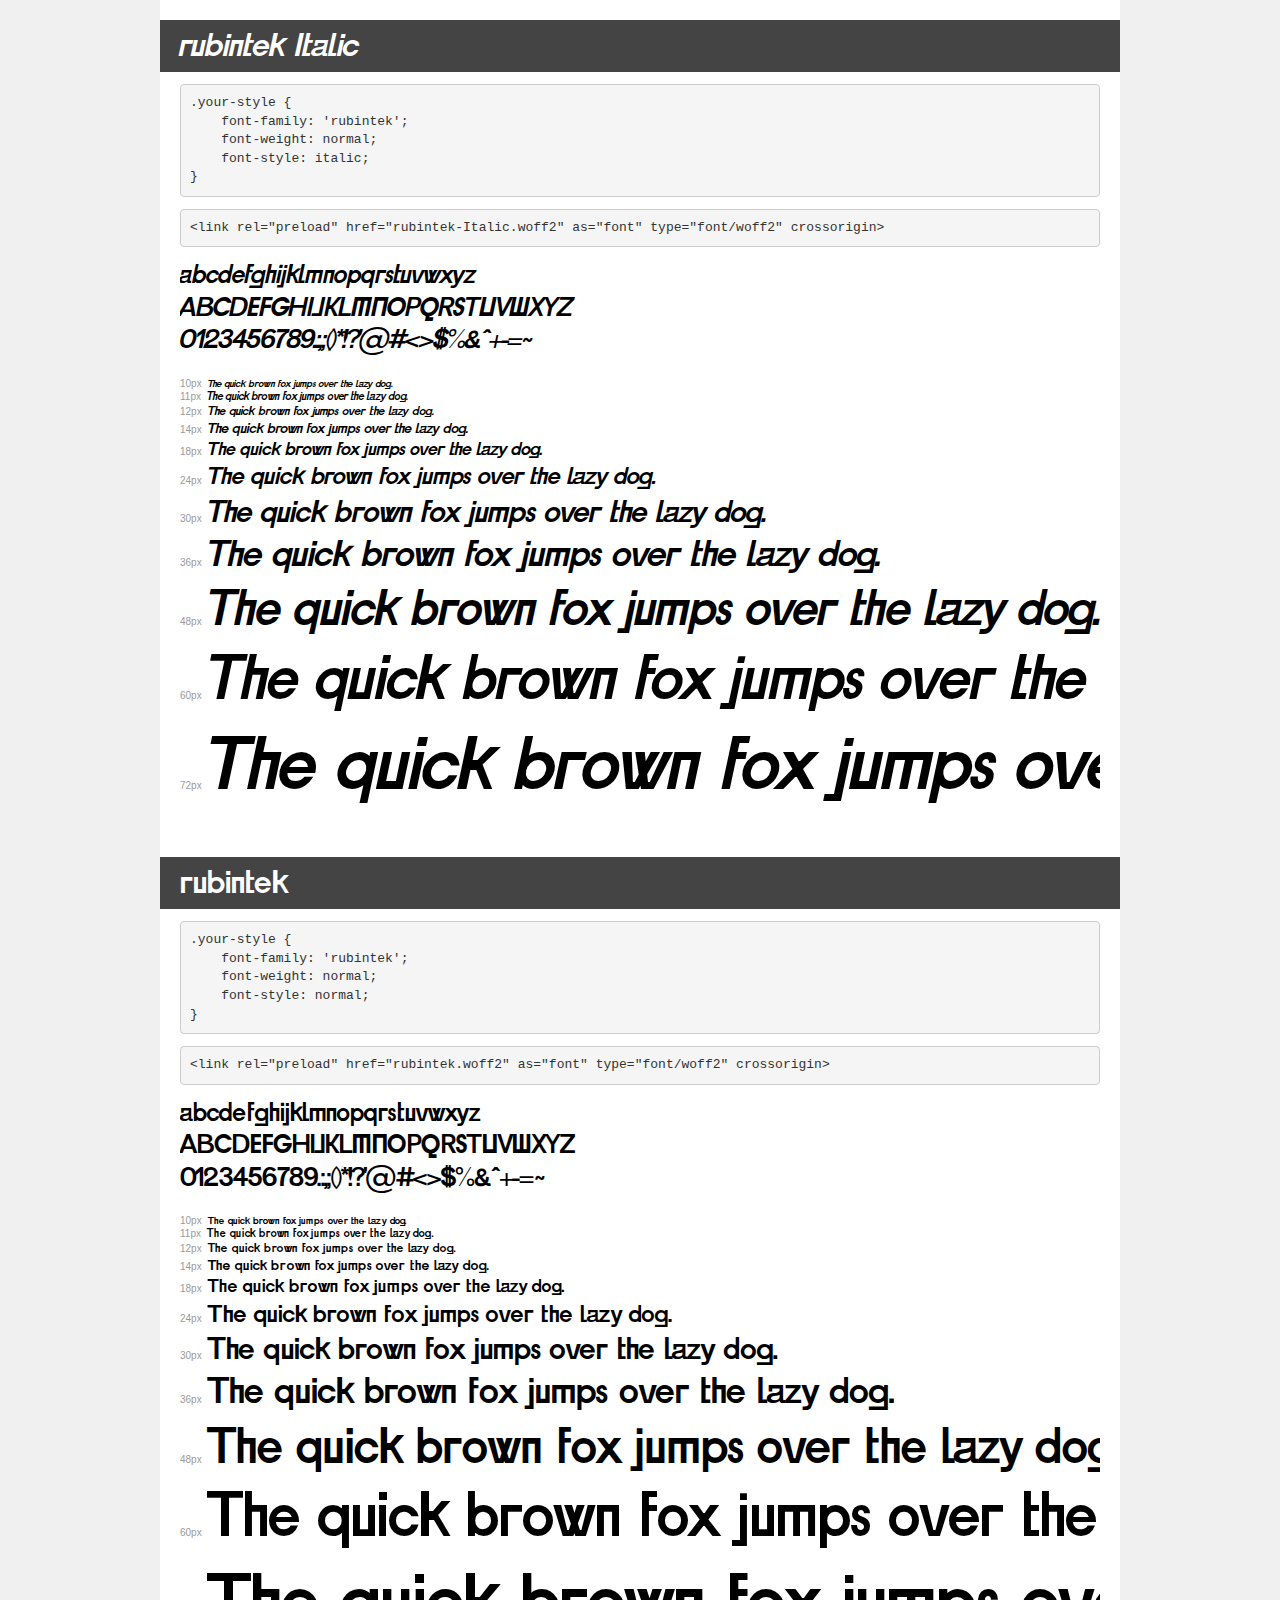
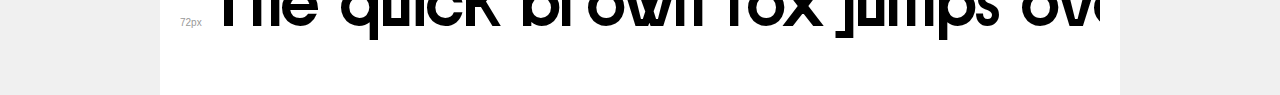
<file: assets/fonts/Rubintek/demo.html>
<!DOCTYPE html>
<html lang="en">
<head>
    <meta charset="utf-8">
    <meta http-equiv="X-UA-Compatible" content="IE=edge">
    <meta name="viewport" content="width=device-width, initial-scale=1">
    <meta name="robots" content="noindex, noarchive">
    <meta name="format-detection" content="telephone=no">
    <title>Transfonter demo</title>
    <link href="stylesheet.css" rel="stylesheet">
    <style>
        /*
        http://meyerweb.com/eric/tools/css/reset/
        v2.0 | 20110126
        License: none (public domain)
        */
        html, body, div, span, applet, object, iframe,
        h1, h2, h3, h4, h5, h6, p, blockquote, pre,
        a, abbr, acronym, address, big, cite, code,
        del, dfn, em, img, ins, kbd, q, s, samp,
        small, strike, strong, sub, sup, tt, var,
        b, u, i, center,
        dl, dt, dd, ol, ul, li,
        fieldset, form, label, legend,
        table, caption, tbody, tfoot, thead, tr, th, td,
        article, aside, canvas, details, embed,
        figure, figcaption, footer, header, hgroup,
        menu, nav, output, ruby, section, summary,
        time, mark, audio, video {
            margin: 0;
            padding: 0;
            border: 0;
            font-size: 100%;
            font: inherit;
            vertical-align: baseline;
        }
        /* HTML5 display-role reset for older browsers */
        article, aside, details, figcaption, figure,
        footer, header, hgroup, menu, nav, section {
            display: block;
        }
        body {
            line-height: 1;
        }
        ol, ul {
            list-style: none;
        }
        blockquote, q {
            quotes: none;
        }
        blockquote:before, blockquote:after,
        q:before, q:after {
            content: '';
            content: none;
        }
        table {
            border-collapse: collapse;
            border-spacing: 0;
        }
        /* demo styles */
        body {
            background: #f0f0f0;
            color: #000;
        }
        .page {
            background: #fff;
            width: 920px;
            margin: 0 auto;
            padding: 20px 20px 0 20px;
            overflow: hidden;
        }
        .font-container {
            overflow-x: auto;
            overflow-y: hidden;
            margin-bottom: 40px;
            line-height: 1.3;
            white-space: nowrap;
            padding-bottom: 5px;
        }
        h1 {
            position: relative;
            background: #444;
            font-size: 32px;
            color: #fff;
            padding: 10px 20px;
            margin: 0 -20px 12px -20px;
        }
        .letters {
            font-size: 25px;
            margin-bottom: 20px;
        }
        .s10:before {
            content: '10px';
        }
        .s11:before {
            content: '11px';
        }
        .s12:before {
            content: '12px';
        }
        .s14:before {
            content: '14px';
        }
        .s18:before {
            content: '18px';
        }
        .s24:before {
            content: '24px';
        }
        .s30:before {
            content: '30px';
        }
        .s36:before {
            content: '36px';
        }
        .s48:before {
            content: '48px';
        }
        .s60:before {
            content: '60px';
        }
        .s72:before {
            content: '72px';
        }
        .s10:before, .s11:before, .s12:before, .s14:before,
        .s18:before, .s24:before, .s30:before, .s36:before,
        .s48:before, .s60:before, .s72:before {
            font-family: Arial, sans-serif;
            font-size: 10px;
            font-weight: normal;
            font-style: normal;
            color: #999;
            padding-right: 6px;
        }
        pre {
            display: block;
            padding: 9px;
            margin: 0 0 12px;
            font-family: Monaco, Menlo, Consolas, "Courier New", monospace;
            font-size: 13px;
            line-height: 1.428571429;
            color: #333;
            font-weight: normal;
            font-style: normal;
            background-color: #f5f5f5;
            border: 1px solid #ccc;
            overflow-x: auto;
            border-radius: 4px;
        }
        /* responsive */
        @media (max-width: 959px) {
            .page {
                width: auto;
                margin: 0;
            }
        }
    </style>
</head>
<body>
<div class="page">
    <div class="demo">
        <h1 style="font-family: 'rubintek'; font-weight: normal; font-style: italic;">rubintek Italic</h1>
        <pre title="Usage">.your-style {
    font-family: 'rubintek';
    font-weight: normal;
    font-style: italic;
}</pre>
        <pre title="Preload (optional)">
&lt;link rel=&quot;preload&quot; href=&quot;rubintek-Italic.woff2&quot; as=&quot;font&quot; type=&quot;font/woff2&quot; crossorigin&gt;</pre>
        <div class="font-container" style="font-family: 'rubintek'; font-weight: normal; font-style: italic;">
            <p class="letters">
                abcdefghijklmnopqrstuvwxyz<br>
ABCDEFGHIJKLMNOPQRSTUVWXYZ<br>
                0123456789.:,;()*!?'@#&lt;&gt;$%&^+-=~
            </p>
            <p class="s10" style="font-size: 10px;">The quick brown fox jumps over the lazy dog.</p>
            <p class="s11" style="font-size: 11px;">The quick brown fox jumps over the lazy dog.</p>
            <p class="s12" style="font-size: 12px;">The quick brown fox jumps over the lazy dog.</p>
            <p class="s14" style="font-size: 14px;">The quick brown fox jumps over the lazy dog.</p>
            <p class="s18" style="font-size: 18px;">The quick brown fox jumps over the lazy dog.</p>
            <p class="s24" style="font-size: 24px;">The quick brown fox jumps over the lazy dog.</p>
            <p class="s30" style="font-size: 30px;">The quick brown fox jumps over the lazy dog.</p>
            <p class="s36" style="font-size: 36px;">The quick brown fox jumps over the lazy dog.</p>
            <p class="s48" style="font-size: 48px;">The quick brown fox jumps over the lazy dog.</p>
            <p class="s60" style="font-size: 60px;">The quick brown fox jumps over the lazy dog.</p>
            <p class="s72" style="font-size: 72px;">The quick brown fox jumps over the lazy dog.</p>
        </div>
    </div>

    <div class="demo">
        <h1 style="font-family: 'rubintek'; font-weight: normal; font-style: normal;">rubintek</h1>
        <pre title="Usage">.your-style {
    font-family: 'rubintek';
    font-weight: normal;
    font-style: normal;
}</pre>
        <pre title="Preload (optional)">
&lt;link rel=&quot;preload&quot; href=&quot;rubintek.woff2&quot; as=&quot;font&quot; type=&quot;font/woff2&quot; crossorigin&gt;</pre>
        <div class="font-container" style="font-family: 'rubintek'; font-weight: normal; font-style: normal;">
            <p class="letters">
                abcdefghijklmnopqrstuvwxyz<br>
ABCDEFGHIJKLMNOPQRSTUVWXYZ<br>
                0123456789.:,;()*!?'@#&lt;&gt;$%&^+-=~
            </p>
            <p class="s10" style="font-size: 10px;">The quick brown fox jumps over the lazy dog.</p>
            <p class="s11" style="font-size: 11px;">The quick brown fox jumps over the lazy dog.</p>
            <p class="s12" style="font-size: 12px;">The quick brown fox jumps over the lazy dog.</p>
            <p class="s14" style="font-size: 14px;">The quick brown fox jumps over the lazy dog.</p>
            <p class="s18" style="font-size: 18px;">The quick brown fox jumps over the lazy dog.</p>
            <p class="s24" style="font-size: 24px;">The quick brown fox jumps over the lazy dog.</p>
            <p class="s30" style="font-size: 30px;">The quick brown fox jumps over the lazy dog.</p>
            <p class="s36" style="font-size: 36px;">The quick brown fox jumps over the lazy dog.</p>
            <p class="s48" style="font-size: 48px;">The quick brown fox jumps over the lazy dog.</p>
            <p class="s60" style="font-size: 60px;">The quick brown fox jumps over the lazy dog.</p>
            <p class="s72" style="font-size: 72px;">The quick brown fox jumps over the lazy dog.</p>
        </div>
    </div>

</div>
</body>
</html>
</file>
<file: assets/fonts/NexArt/stylesheet.css>
@font-face {
    font-family: 'NEXT ART';
    src: url('NEXTART-Light.eot');
    src: local('NEXT ART Light'), local('NEXTART-Light'),
        url('NEXTART-Light.eot?#iefix') format('embedded-opentype'),
        url('NEXTART-Light.woff2') format('woff2'),
        url('NEXTART-Light.woff') format('woff'),
        url('NEXTART-Light.ttf') format('truetype');
    font-weight: 300;
    font-style: normal;
}

@font-face {
    font-family: 'NEXT ART';
    src: url('NEXTART-Bold.eot');
    src: local('NEXT ART Bold'), local('NEXTART-Bold'),
        url('NEXTART-Bold.eot?#iefix') format('embedded-opentype'),
        url('NEXTART-Bold.woff2') format('woff2'),
        url('NEXTART-Bold.woff') format('woff'),
        url('NEXTART-Bold.ttf') format('truetype');
    font-weight: bold;
    font-style: normal;
}

@font-face {
    font-family: 'NEXT ART';
    src: url('NEXTART-SemiBold.eot');
    src: local('NEXT ART SemiBold'), local('NEXTART-SemiBold'),
        url('NEXTART-SemiBold.eot?#iefix') format('embedded-opentype'),
        url('NEXTART-SemiBold.woff2') format('woff2'),
        url('NEXTART-SemiBold.woff') format('woff'),
        url('NEXTART-SemiBold.ttf') format('truetype');
    font-weight: 600;
    font-style: normal;
}

@font-face {
    font-family: 'NEXT ART';
    src: url('NEXTART.eot');
    src: local('NEXT ART'), local('NEXTART'),
        url('NEXTART.eot?#iefix') format('embedded-opentype'),
        url('NEXTART.woff2') format('woff2'),
        url('NEXTART.woff') format('woff'),
        url('NEXTART.ttf') format('truetype');
    font-weight: normal;
    font-style: normal;
}

@font-face {
    font-family: 'NEXT ART';
    src: url('NEXTART-Heavy.eot');
    src: local('NEXT ART Heavy'), local('NEXTART-Heavy'),
        url('NEXTART-Heavy.eot?#iefix') format('embedded-opentype'),
        url('NEXTART-Heavy.woff2') format('woff2'),
        url('NEXTART-Heavy.woff') format('woff'),
        url('NEXTART-Heavy.ttf') format('truetype');
    font-weight: 900;
    font-style: normal;
}
</file>
<file: assets/fonts/Onest/stylesheet.css>
@font-face {
    font-family: 'Onest';
    src: url('Onest-ExtraBold.eot');
    src: local('Onest ExtraBold'), local('Onest-ExtraBold'),
        url('Onest-ExtraBold.eot?#iefix') format('embedded-opentype'),
        url('Onest-ExtraBold.woff2') format('woff2'),
        url('Onest-ExtraBold.woff') format('woff'),
        url('Onest-ExtraBold.ttf') format('truetype');
    font-weight: bold;
    font-style: normal;
    font-display: swap;
}

@font-face {
    font-family: 'Onest';
    src: url('Onest-Light.eot');
    src: local('Onest Light'), local('Onest-Light'),
        url('Onest-Light.eot?#iefix') format('embedded-opentype'),
        url('Onest-Light.woff2') format('woff2'),
        url('Onest-Light.woff') format('woff'),
        url('Onest-Light.ttf') format('truetype');
    font-weight: 300;
    font-style: normal;
    font-display: swap;
}

@font-face {
    font-family: 'Onest';
    src: url('Onest-Medium.eot');
    src: local('Onest Medium'), local('Onest-Medium'),
        url('Onest-Medium.eot?#iefix') format('embedded-opentype'),
        url('Onest-Medium.woff2') format('woff2'),
        url('Onest-Medium.woff') format('woff'),
        url('Onest-Medium.ttf') format('truetype');
    font-weight: 500;
    font-style: normal;
    font-display: swap;
}

@font-face {
    font-family: 'Onest';
    src: url('Onest-SemiBold.eot');
    src: local('Onest SemiBold'), local('Onest-SemiBold'),
        url('Onest-SemiBold.eot?#iefix') format('embedded-opentype'),
        url('Onest-SemiBold.woff2') format('woff2'),
        url('Onest-SemiBold.woff') format('woff'),
        url('Onest-SemiBold.ttf') format('truetype');
    font-weight: 600;
    font-style: normal;
    font-display: swap;
}

@font-face {
    font-family: 'Onest';
    src: url('Onest-ExtraLight.eot');
    src: local('Onest ExtraLight'), local('Onest-ExtraLight'),
        url('Onest-ExtraLight.eot?#iefix') format('embedded-opentype'),
        url('Onest-ExtraLight.woff2') format('woff2'),
        url('Onest-ExtraLight.woff') format('woff'),
        url('Onest-ExtraLight.ttf') format('truetype');
    font-weight: 200;
    font-style: normal;
    font-display: swap;
}

@font-face {
    font-family: 'Onest';
    src: url('Onest-Regular.eot');
    src: local('Onest Regular'), local('Onest-Regular'),
        url('Onest-Regular.eot?#iefix') format('embedded-opentype'),
        url('Onest-Regular.woff2') format('woff2'),
        url('Onest-Regular.woff') format('woff'),
        url('Onest-Regular.ttf') format('truetype');
    font-weight: normal;
    font-style: normal;
    font-display: swap;
}

@font-face {
    font-family: 'Onest';
    src: url('Onest-Bold.eot');
    src: local('Onest Bold'), local('Onest-Bold'),
        url('Onest-Bold.eot?#iefix') format('embedded-opentype'),
        url('Onest-Bold.woff2') format('woff2'),
        url('Onest-Bold.woff') format('woff'),
        url('Onest-Bold.ttf') format('truetype');
    font-weight: bold;
    font-style: normal;
    font-display: swap;
}

@font-face {
    font-family: 'Onest';
    src: url('Onest-Black.eot');
    src: local('Onest Black'), local('Onest-Black'),
        url('Onest-Black.eot?#iefix') format('embedded-opentype'),
        url('Onest-Black.woff2') format('woff2'),
        url('Onest-Black.woff') format('woff'),
        url('Onest-Black.ttf') format('truetype');
    font-weight: 900;
    font-style: normal;
    font-display: swap;
}

@font-face {
    font-family: 'Onest';
    src: url('Onest-Thin.eot');
    src: local('Onest Thin'), local('Onest-Thin'),
        url('Onest-Thin.eot?#iefix') format('embedded-opentype'),
        url('Onest-Thin.woff2') format('woff2'),
        url('Onest-Thin.woff') format('woff'),
        url('Onest-Thin.ttf') format('truetype');
    font-weight: 100;
    font-style: normal;
    font-display: swap;
}
</file>
<file: assets/fonts/Rubintek/stylesheet.css>
@font-face {
    font-family: 'rubintek';
    src: url('rubintek-Italic.eot');
    src: local('rubintek Italic'), local('rubintek-Italic'),
        url('rubintek-Italic.eot?#iefix') format('embedded-opentype'),
        url('rubintek-Italic.woff2') format('woff2'),
        url('rubintek-Italic.woff') format('woff'),
        url('rubintek-Italic.ttf') format('truetype');
    font-weight: normal;
    font-style: italic;
    font-display: swap;
}

@font-face {
    font-family: 'rubintek';
    src: url('rubintek.eot');
    src: local('rubintek'),
        url('rubintek.eot?#iefix') format('embedded-opentype'),
        url('rubintek.woff2') format('woff2'),
        url('rubintek.woff') format('woff'),
        url('rubintek.ttf') format('truetype');
    font-weight: normal;
    font-style: normal;
    font-display: swap;
}
</file>
